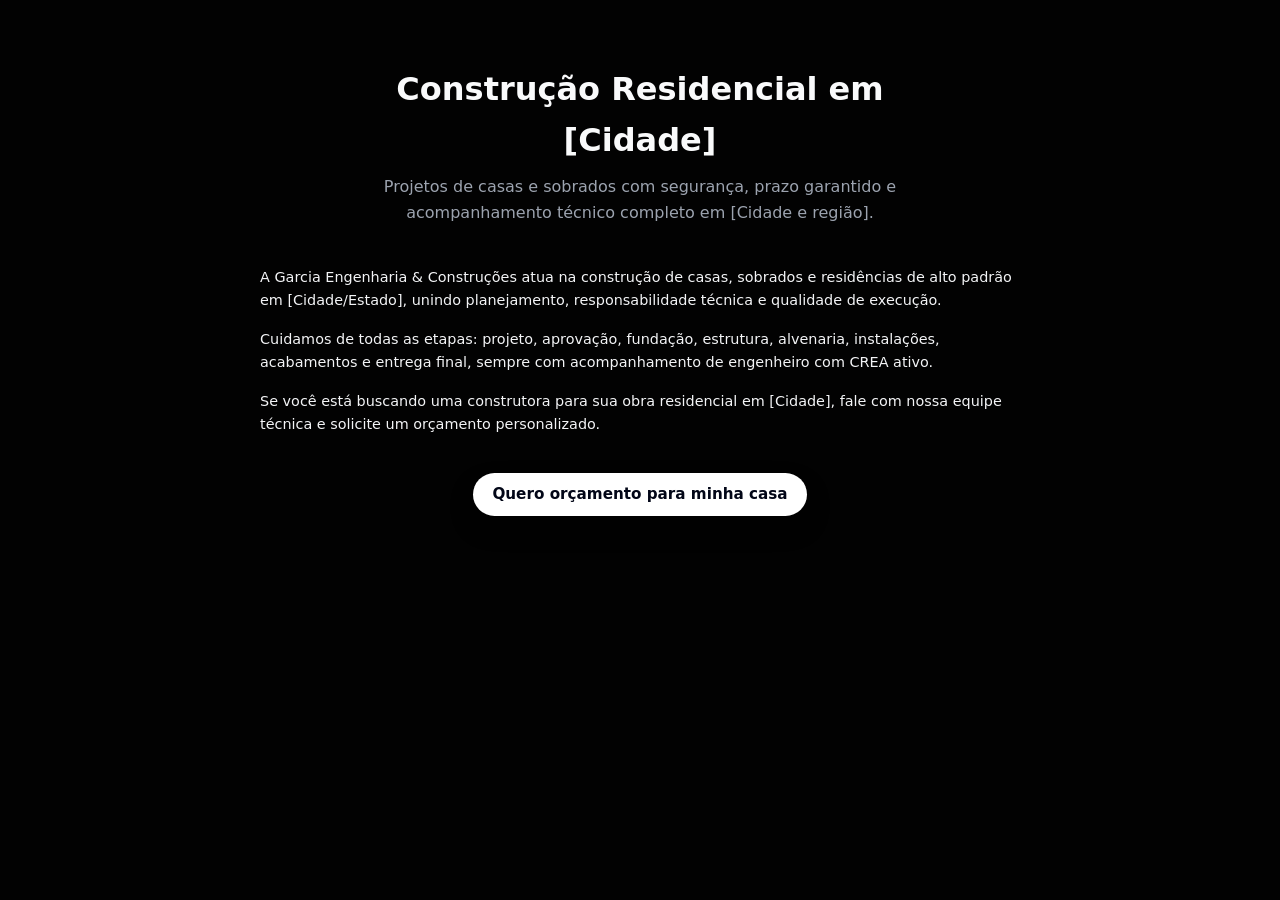
<file: construcao-residencial-em-cidade.html>
<!DOCTYPE html>
<html lang="pt-BR">
<head>
  <meta charset="UTF-8" />
  <meta name="viewport" content="width=device-width, initial-scale=1.0" />
  <title>Construção Residencial em [Cidade] | Garcia Engenharia &amp; Construções</title>
  <meta name="description" content="Garcia Engenharia &amp; Construções - construção residencial em [Cidade/Estado], projetos de casas e sobrados com segurança, planejamento e acompanhamento técnico completo." />
  <link rel="stylesheet" href="style.css" />
</head>
<body>
  <main class="section">
    <div class="container">
      <header class="section-header">
        <h1>Construção Residencial em [Cidade]</h1>
        <p>Projetos de casas e sobrados com segurança, prazo garantido e acompanhamento técnico completo em [Cidade e região].</p>
      </header>

      <div class="privacy-content">
        <p>
          A Garcia Engenharia &amp; Construções atua na construção de casas, sobrados e residências de alto padrão em [Cidade/Estado], unindo planejamento, responsabilidade técnica e qualidade de
          execução.
        </p>
        <p>
          Cuidamos de todas as etapas: projeto, aprovação, fundação, estrutura, alvenaria, instalações, acabamentos e entrega final, sempre com acompanhamento de engenheiro com CREA ativo.
        </p>
        <p>
          Se você está buscando uma construtora para sua obra residencial em [Cidade], fale com nossa equipe técnica e solicite um orçamento personalizado.
        </p>
      </div>

      <div class="section-cta-center">
        <a href="index.html#contato" class="btn btn-primary">Quero orçamento para minha casa</a>
      </div>
    </div>
  </main>
</body>
</html>
</file>
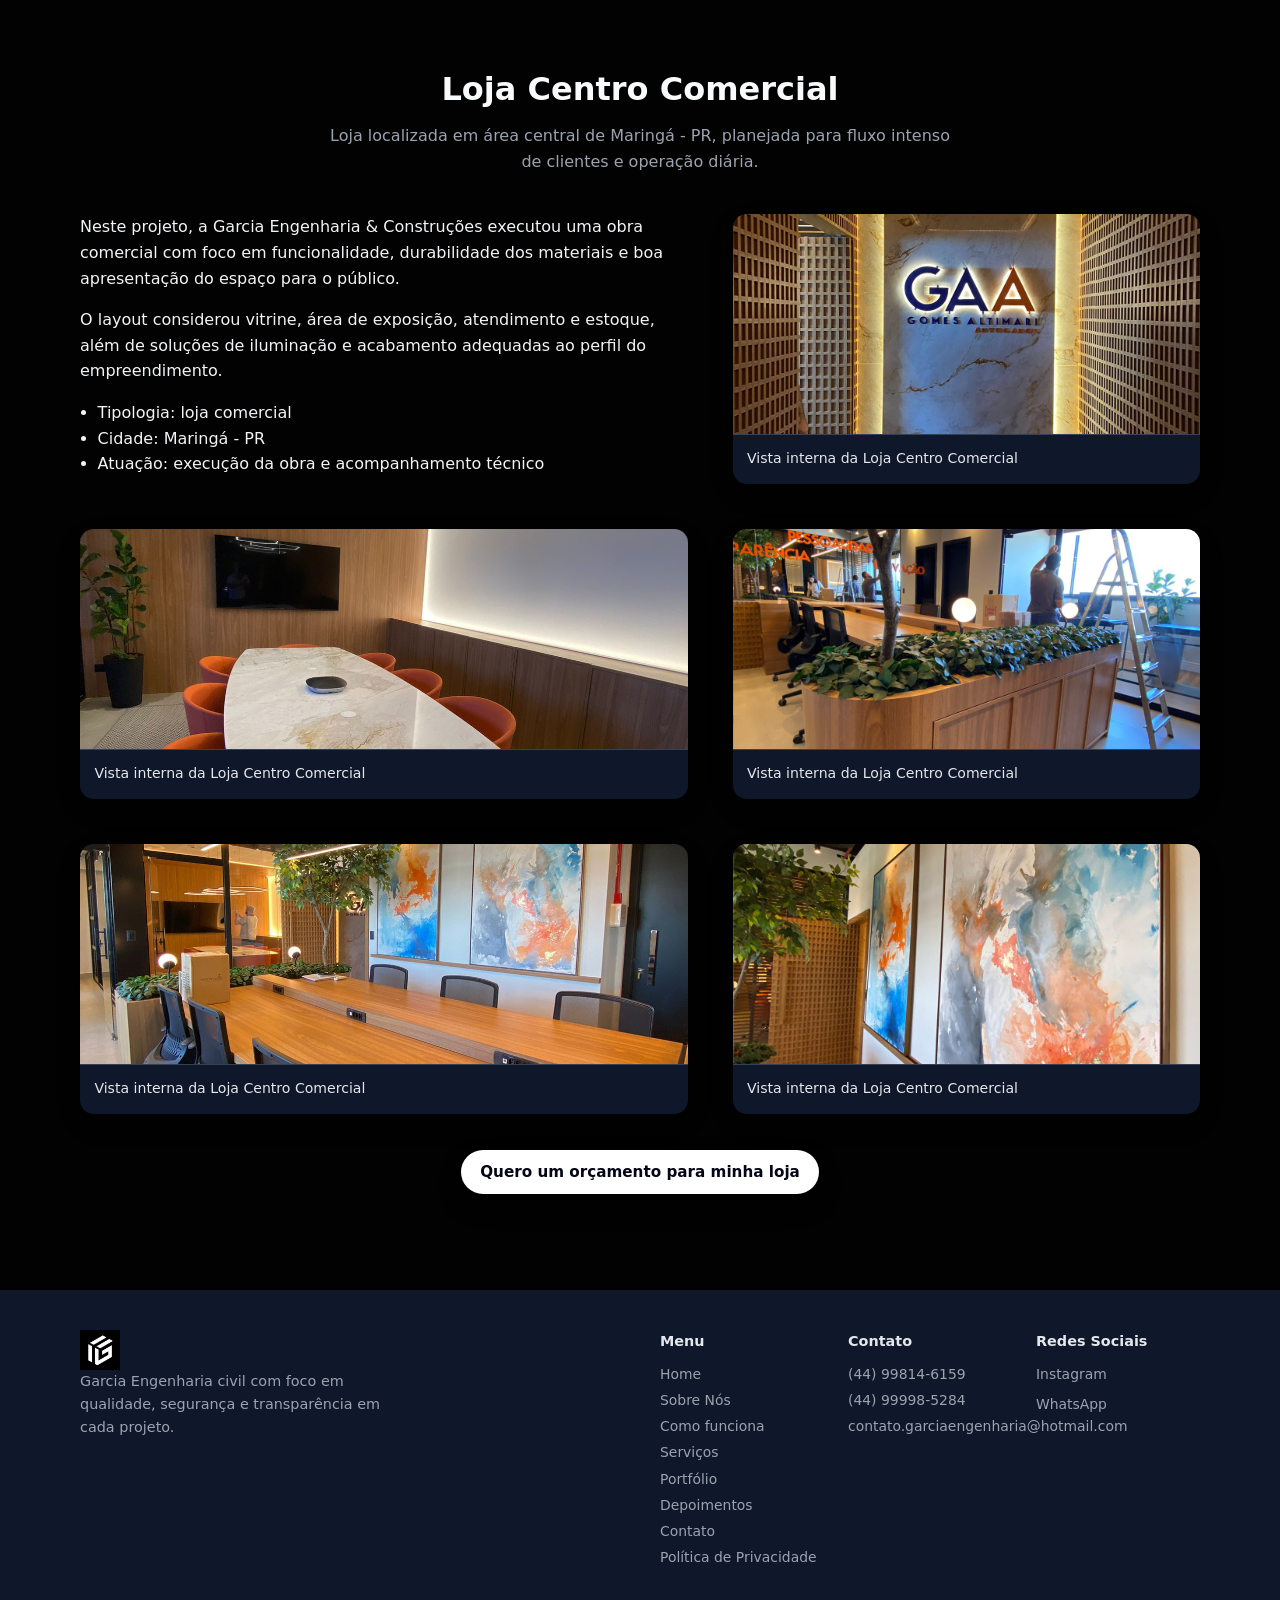
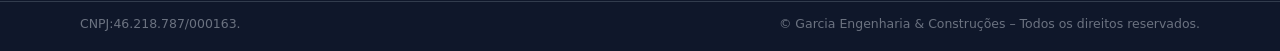
<file: projeto-escritorio-G.A.A.html>
<!DOCTYPE html>
<html lang="pt-BR">
<head>
  <meta charset="UTF-8" />
  <meta name="viewport" content="width=device-width, initial-scale=1.0" />
  <title>Loja Centro Comercial | Garcia Engenharia &amp; Construções</title>
  <meta name="description" content="Detalhes da obra Loja Centro Comercial, espaço executado pela Garcia Engenharia &amp; Construções em Maringá-PR." />
  <link rel="stylesheet" href="style.css" />
</head>
<body>
  <main class="section">
    <div class="container">
      <header class="section-header">
        <h1>Loja Centro Comercial</h1>
        <p>Loja localizada em área central de Maringá - PR, planejada para fluxo intenso de clientes e operação diária.</p>
      </header>

      <div class="section-grid">
        <div class="section-text">
          <p>
            Neste projeto, a Garcia Engenharia &amp; Construções executou uma obra comercial com foco em funcionalidade, durabilidade dos
            materiais e boa apresentação do espaço para o público.
          </p>
          <p>
            O layout considerou vitrine, área de exposição, atendimento e estoque, além de soluções de iluminação e acabamento adequadas ao
            perfil do empreendimento.
          </p>

          <ul>
            <li>Tipologia: loja comercial</li>
            <li>Cidade: Maringá - PR</li>
            <li>Atuação: execução da obra e acompanhamento técnico</li>
          </ul>
        </div>

        <div class="section-media">
          <div class="media-card">
            <div class="media-image" style="background-image: url('assents/ect-G.A.A/cm-12.jpg');"></div>
            <div class="media-label">Vista interna da Loja Centro Comercial</div>
          </div>
        </div>

        <div class="section-media">
          <div class="media-card">
            <div class="media-image" style="background-image: url('assents/ect-G.A.A/cm-09.jpg');"></div>
            <div class="media-label">Vista interna da Loja Centro Comercial</div>
          </div>
        </div>

        <div class="section-media">
          <div class="media-card">
            <div class="media-image" style="background-image: url('assents/ect-G.A.A/cm-03.jpg');"></div>
            <div class="media-label">Vista interna da Loja Centro Comercial</div>
          </div>
        </div>

        <div class="section-media">
          <div class="media-card">
            <div class="media-image" style="background-image: url('assents/ect-G.A.A/cm-07.jpg');"></div>
            <div class="media-label">Vista interna da Loja Centro Comercial</div>
          </div>
        </div>


        <div class="section-media">
          <div class="media-card">
            <div class="media-image" style="background-image: url('assents/ect-G.A.A/cm-06.jpg');"></div>
            <div class="media-label">Vista interna da Loja Centro Comercial</div>
          </div>
        </div>
      </div>

      <div class="section-cta-center">
        <a href="index.html#contato" class="btn btn-primary">Quero um orçamento para minha loja</a>
      </div>
    </div>
  </main>
  <footer class="footer">
    <div class="container footer-content">
      <div class="footer-brand">
        <div class="logo footer-logo">
          <img src="assents/imagens/foto da garcia.jpg" alt="Garcia Engenharia &amp; Construções" class="logo-img" />
        </div>
        <p>
          Garcia Engenharia civil com foco em qualidade, segurança e transparência em cada projeto.
        </p>
      </div>

      <div class="footer-columns">
        <div class="footer-column">
          <h4>Menu</h4>
          <ul>
            <li><a href="#home">Home</a></li>
            <li><a href="#sobre">Sobre Nós</a></li>
              <li><a href="#processo">Como funciona</a></li>
            <li><a href="#servicos">Serviços</a></li>
            <li><a href="#portfolio">Portfólio</a></li>
            <li><a href="#depoimentos">Depoimentos</a></li>
            <li><a href="#contato">Contato</a></li>
              <li><a href="#privacidade">Política de Privacidade</a></li>
          </ul>
        </div>

        <div class="footer-column">
          <h4>Contato</h4>
          <ul>
            <li>(44) 99814-6159</li>
            <li>(44) 99998-5284</li>
            <li>contato.garciaengenharia@hotmail.com</li>
          </ul>
        </div>

        <div class="footer-column">
          <h4>Redes Sociais</h4>
          <ul class="social-links">
            <li><a href="https://www.instagram.com/garcia.eng" target="_blank" rel="noopener">Instagram</a></li>
              <li><a href="https://wa.me/5544998146159" target="_blank" rel="noopener">WhatsApp</a></li>
          </ul>
        </div>
      </div>
    </div>

    <div class="footer-bottom">
      <div class="container footer-bottom-content">
        <span>CNPJ:46.218.787/000163.</span>
        <span>© Garcia Engenharia &amp; Construções – Todos os direitos reservados.</span>
      </div>
    </div>
  </footer>
</body>
</html>
</file>
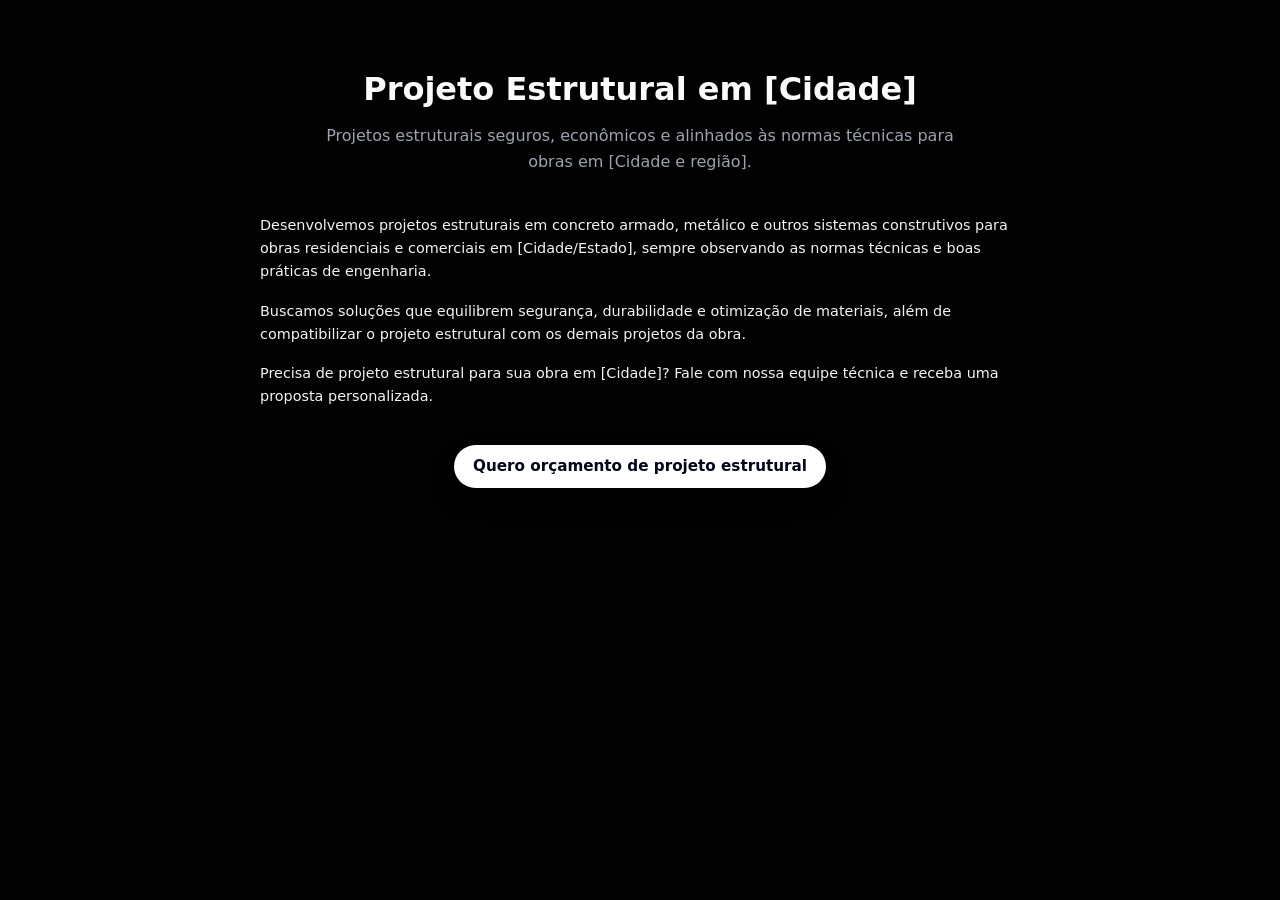
<file: projeto-estrutural-em-cidade.html>
<!DOCTYPE html>
<html lang="pt-BR">
<head>
  <meta charset="UTF-8" />
  <meta name="viewport" content="width=device-width, initial-scale=1.0" />
  <title>Projeto Estrutural em [Cidade] | Garcia Engenharia &amp; Construções</title>
  <meta name="description" content="Garcia Engenharia &amp; Construções - projetos estruturais em [Cidade/Estado], dimensionamento seguro e econômico para obras residenciais e comerciais." />
  <link rel="stylesheet" href="style.css" />
</head>
<body>
  <main class="section">
    <div class="container">
      <header class="section-header">
        <h1>Projeto Estrutural em [Cidade]</h1>
        <p>Projetos estruturais seguros, econômicos e alinhados às normas técnicas para obras em [Cidade e região].</p>
      </header>

      <div class="privacy-content">
        <p>
          Desenvolvemos projetos estruturais em concreto armado, metálico e outros sistemas construtivos para obras residenciais e comerciais em [Cidade/Estado], sempre observando as normas técnicas
          e boas práticas de engenharia.
        </p>
        <p>
          Buscamos soluções que equilibrem segurança, durabilidade e otimização de materiais, além de compatibilizar o projeto estrutural com os demais projetos da obra.
        </p>
        <p>
          Precisa de projeto estrutural para sua obra em [Cidade]? Fale com nossa equipe técnica e receba uma proposta personalizada.
        </p>
      </div>

      <div class="section-cta-center">
        <a href="index.html#contato" class="btn btn-primary">Quero orçamento de projeto estrutural</a>
      </div>
    </div>
  </main>
</body>
</html>
</file>
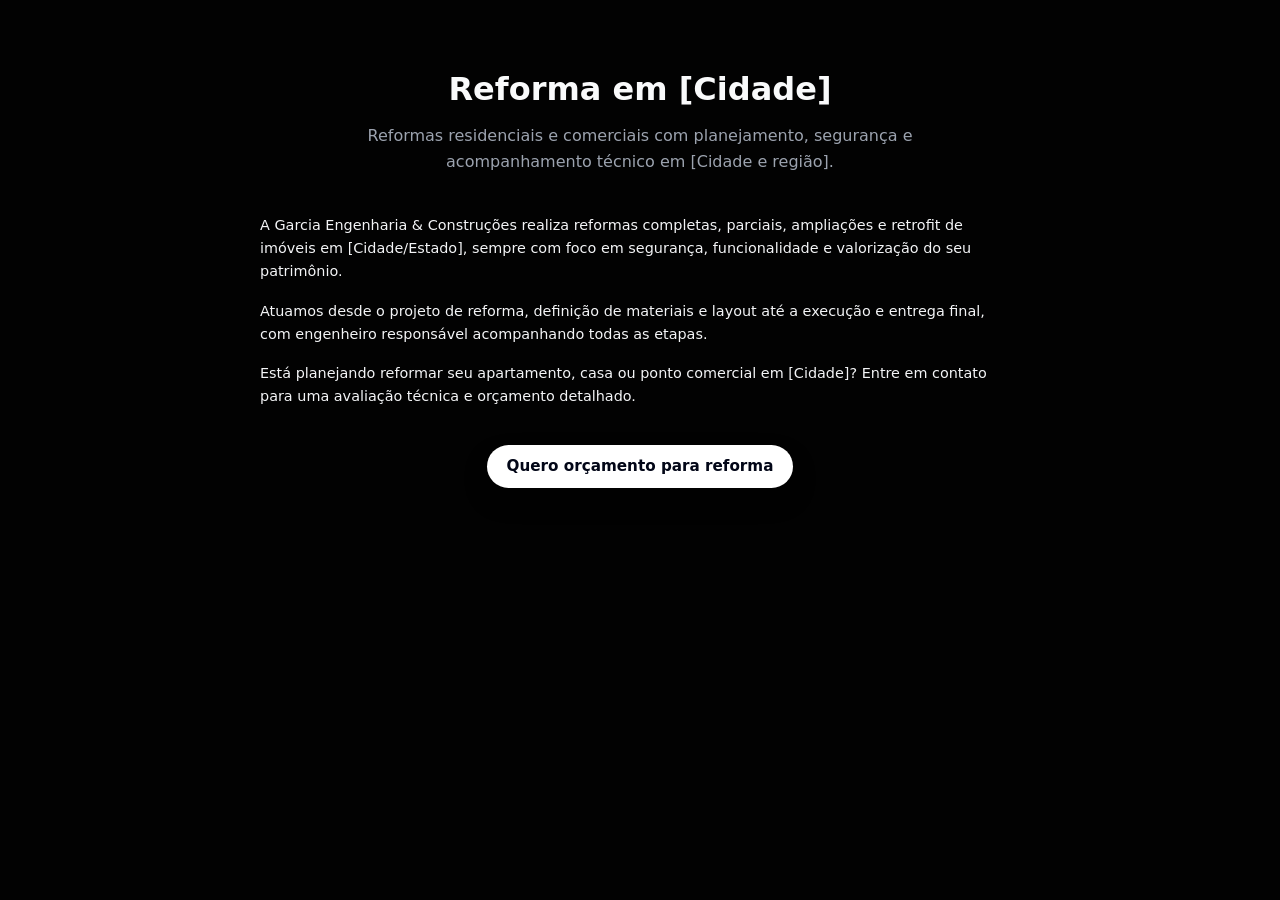
<file: reforma-em-cidade.html>
<!DOCTYPE html>
<html lang="pt-BR">
<head>
  <meta charset="UTF-8" />
  <meta name="viewport" content="width=device-width, initial-scale=1.0" />
  <title>Reforma em [Cidade] | Garcia Engenharia &amp; Construções</title>
  <meta name="description" content="Garcia Engenharia &amp; Construções - reformas residenciais e comerciais em [Cidade/Estado], modernização de ambientes, ampliações e retrofit com responsabilidade técnica." />
  <link rel="stylesheet" href="style.css" />
</head>
<body>
  <main class="section">
    <div class="container">
      <header class="section-header">
        <h1>Reforma em [Cidade]</h1>
        <p>Reformas residenciais e comerciais com planejamento, segurança e acompanhamento técnico em [Cidade e região].</p>
      </header>

      <div class="privacy-content">
        <p>
          A Garcia Engenharia &amp; Construções realiza reformas completas, parciais, ampliações e retrofit de imóveis em [Cidade/Estado], sempre com foco em segurança, funcionalidade e valorização
          do seu patrimônio.
        </p>
        <p>
          Atuamos desde o projeto de reforma, definição de materiais e layout até a execução e entrega final, com engenheiro responsável acompanhando todas as etapas.
        </p>
        <p>
          Está planejando reformar seu apartamento, casa ou ponto comercial em [Cidade]? Entre em contato para uma avaliação técnica e orçamento detalhado.
        </p>
      </div>

      <div class="section-cta-center">
        <a href="index.html#contato" class="btn btn-primary">Quero orçamento para reforma</a>
      </div>
    </div>
  </main>
</body>
</html>
</file>
<file: style.css>
:root {
  --color-primary: #ffffff;
  --color-primary-light: #e5e5e5;
  --color-accent: #ffffff;
  --color-bg: #020202;
  --color-bg-alt: #050505;
  --color-text: #f3f4f6;
  --color-text-muted: #9ca3af;
  --shadow-soft: 0 10px 30px rgba(0, 0, 0, 0.08);
  --radius-lg: 14px;
  --radius-md: 10px;
  --radius-sm: 6px;
}

*,
*::before,
*::after {
  box-sizing: border-box;
}

@media (max-width: 768px) {
  .container {
    flex-direction: column;
  }

  .card {
    width: 100%;
  }
}

body {
  margin: 0;
  font-family: "Open Sans", system-ui, -apple-system, BlinkMacSystemFont, "Segoe UI", sans-serif;
  color: var(--color-text);
  background: var(--color-bg);
  line-height: 1.6;
}

img {
  max-width: 100%;
  display: auto;
}

a {
  color: inherit;
  text-decoration: none;
}

.container {
  width: min(1120px, 100% - 2.5rem);
  margin-inline: auto;
}

h1,
h2,
h3,
h4 {
  font-family: "Montserrat", system-ui, -apple-system, BlinkMacSystemFont, "Segoe UI", sans-serif;
  margin: 0 0 0.5rem;
  color: #f9fafb;
}

p {
  margin: 0 0 1rem;
  color: var(--color-text);
}

ul {
  margin: 0;
  padding-left: 1.1rem;
}

/* Topbar */
.topbar {
  background: #000000;
  color: #ffffff;
  font-size: 0.85rem;
}

.topbar-content {
  display: flex;
  align-items: center;
  justify-content: space-between;
  gap: 1rem;
  padding-block: 0.45rem;
}

.topbar-whatsapp {
  padding: 0.25rem 0.75rem;
  border-radius: 999px;
  border: 1px solid rgba(255, 255, 255, 0.8);
  font-weight: 500;
  font-size: 0.8rem;
}

.topbar-whatsapp:hover {
  background: #111111;
  color: #f9fafb;
}

/* Header / Nav */
.header {
  position: sticky;
  top: 0;
  z-index: 40;
  background: rgba(15, 23, 42, 0.97);
  backdrop-filter: blur(14px);
  border-bottom: 1px solid rgba(15, 23, 42, 0.7);
}

.header-content {
  display: flex;
  align-items: center;
  justify-content: space-between;
  gap: 1rem;
  padding-block: 0.7rem;
}

.logo {
  display: flex;
  align-items: center;
  gap: 0.6rem;
}

.logo-img {
  height: 40px;
  width: auto;
  display: block;
}

.logo-mark {
  width: 38px;
  height: 38px;
  border-radius: 12px;
  background: linear-gradient(135deg, var(--color-primary), var(--color-primary-light));
  display: inline-flex;
  align-items: center;
  justify-content: center;
  color: #ffffff;
  font-weight: 700;
  font-size: 1.1rem;
  box-shadow: 0 10px 20px rgba(37, 99, 235, 0.35);
}

.logo-text span {
  display: block;
  font-weight: 700;
  letter-spacing: 0.03em;
  font-size: 1rem;
}

.logo-text small {
  display: block;
  font-size: 0.78rem;
  color: var(--color-text-muted);
}

.nav {
  display: flex;
  align-items: center;
  gap: 1.5rem;
  font-size: 0.95rem;
}

.nav a {
  position: relative;
  color: #e5e7eb;
  font-weight: 500;
}

.nav a::after {
  content: "";
  position: absolute;
  left: 0;
  bottom: -0.3rem;
  width: 0;
  height: 2px;
  border-radius: 999px;
  background: var(--color-primary);
  transition: width 0.2s ease;
}

.nav a:hover::after {
  width: 100%;
}

.btn {
  display: inline-flex;
  align-items: center;
  justify-content: center;
  gap: 0.4rem;
  padding: 0.6rem 1.2rem;
  border-radius: 999px;
  border: none;
  cursor: pointer;
  font-weight: 600;
  font-size: 0.95rem;
  transition: all 0.2s ease;
}

.btn-primary {
  background: #ffffff;
  color: #020617;
  box-shadow: 0 12px 22px rgba(0, 0, 0, 0.4);
}

.btn-primary:hover {
  transform: translateY(-1px);
  box-shadow: 0 16px 30px rgba(0, 0, 0, 0.55);
}

.btn-outline {
  border: 1px solid rgba(148, 163, 184, 0.7);
  color: #e5e7eb;
  background: transparent;
}

.btn-outline:hover {
  border-color: var(--color-primary);
  color: #0f172a;
  background: rgba(249, 250, 251, 0.1);
}

.btn-nav-cta {
  background: #0f172a;
  color: #ffffff;
  padding-inline: 1.4rem;
}

.btn-nav-cta:hover {
  background: #020617;
}

.btn-full {
  width: 100%;
}

.nav-toggle {
  display: none;
  flex-direction: column;
  gap: 0.25rem;
  background: none;
  border: none;
  padding: 0.2rem;
  cursor: pointer;
}

.nav-toggle span {
  width: 24px;
  height: 2px;
  border-radius: 999px;
  background: #0f172a;
}

/* Hero */
.hero {
  position: relative;
  min-height: 80vh;
  display: flex;
  align-items: center;
  padding: 4rem 0 4.5rem;
  background-image: url("assets/hero-obra-principal.jpg");
  background-size: cover;
  background-position: center;
  color: #ffffff;
}

.hero-bg-overlay {
  position: absolute;
  inset: 0;
  background: linear-gradient(120deg, rgba(15, 23, 42, 0.9), rgba(15, 23, 42, 0.45));
}

.hero-content {
  position: relative;
  z-index: 1;
  display: grid;
  grid-template-columns: minmax(0, 1.2fr) minmax(0, 1fr);
  gap: 3rem;
  align-items: center;
}

.hero-text h1 {
  font-size: clamp(2.1rem, 3vw + 1rem, 3rem);
  color: #ffffff;
}

.hero-subtitle {
  font-size: 1.05rem;
  max-width: 32rem;
  color: rgba(248, 250, 252, 0.9);
}

.hero-actions {
  display: flex;
  flex-wrap: wrap;
  gap: 0.9rem;
  margin-top: 1.4rem;
  margin-bottom: 1.8rem;
}

.hero-highlights {
  display: flex;
  flex-wrap: wrap;
  gap: 1.5rem;
}

.hero-highlights div {
  min-width: 140px;
}

.hero-highlights strong {
  display: block;
  font-size: 1.5rem;
}

.hero-highlights span {
  font-size: 0.9rem;
  color: rgba(226, 232, 240, 0.9);
}

.hero-gallery {
  display: grid;
  grid-template-columns: repeat(2, minmax(0, 1fr));
  gap: 0.8rem;
}

.hero-img {
  position: relative;
  border-radius: var(--radius-lg);
  overflow: hidden;
  background-size: cover;
  background-position: center;
  min-height: 160px;
  box-shadow: var(--shadow-soft);
}

.hero-img span {
  position: absolute;
  left: 0.8rem;
  bottom: 0.8rem;
  padding: 0.2rem 0.6rem;
  border-radius: 999px;
  background: rgba(15, 23, 42, 0.75);
  color: #e5e7eb;
  font-size: 0.75rem;
}

.hero-img-1 {
  grid-column: 1 / -1;
  background-image: url("assents/imagens/Foto\ engenheiro.jpg.jpeg");
}





/* Sections */
.section {
  padding: 4rem 0;
}

.section-alt {
  background: var(--color-bg-alt);
}

.section-header {
  text-align: center;
  max-width: 640px;
  margin: 0 auto 2.5rem;
}

.section-header p {
  color: var(--color-text-muted);
}

.section-grid {
  display: grid;
  grid-template-columns: minmax(0, 1.3fr) minmax(0, 1fr);
  gap: 2.8rem;
  align-items: flex-start;
}

.about-columns {
  display: grid;
  grid-template-columns: repeat(2, minmax(0, 1fr));
  gap: 1.5rem;
  margin-top: 1.5rem;
}

.about-values {
  margin-top: 1.2rem;
}

.about-values ul {
  color: var(--color-text-muted);
}

.section-media {
  display: grid;
  gap: 1rem;
}

.media-card {
  border-radius: var(--radius-lg);
  overflow: hidden;
  background: #0f172a;
  color: #e5e7eb;
  box-shadow: var(--shadow-soft);
}

.media-card.secondary {
  max-width: 78%;
  margin-left: auto;
}

.media-image {
  height: 220px;
  background-size: cover;
  background-position: center;
}

.about-image-main {
  background-image: url("assents/imagens/equipe\ acompanhando.png");
}

.about-image-secondary {
  background-image: url("assents/imagens/gestao\ de\ projetos.png");
}

.media-label {
  padding: 0.75rem 0.9rem 0.9rem;
  font-size: 0.88rem;
  border-top: 1px solid rgba(148, 163, 184, 0.3);
}

/* Serviços */
.services-grid {
  display: grid;
  grid-template-columns: repeat(3, minmax(0, 1fr));
  gap: 1.5rem;
}

.service-card {
  background: #020617;
  border-radius: var(--radius-md);
  padding: 1.6rem 1.5rem 1.5rem;
  box-shadow: 0 18px 35px rgba(15, 23, 42, 0.04);
  border: 1px solid rgba(148, 163, 184, 0.35);
}

.service-card h3 {
  font-size: 1.05rem;
}

.service-card p {
  font-size: 0.92rem;
  color: var(--color-text-muted);
}

.service-card ul {
  font-size: 0.9rem;
  color: var(--color-text);
}

.section-cta-center {
  margin-top: 2.3rem;
  text-align: center;
}

/* Por que escolher a Garcia */
.why-grid {
  display: grid;
  grid-template-columns: repeat(3, minmax(0, 1fr));
  gap: 1.5rem;
}

.why-item {
  background: #020617;
  border-radius: var(--radius-md);
  padding: 1.4rem 1.3rem 1.2rem;
  box-shadow: 0 18px 30px rgba(0, 0, 0, 0.35);
  border: 1px solid rgba(55, 65, 81, 0.7);
  font-size: 0.9rem;
}

.why-item h3 {
  font-size: 1rem;
}

.why-item p {
  color: var(--color-text-muted);
}

/* Prova social imediata */
.proof-section {
  border-top: 1px solid rgba(15, 23, 42, 0.9);
  border-bottom: 1px solid rgba(15, 23, 42, 0.9);
}

.proof-grid {
  display: grid;
  grid-template-columns: repeat(4, minmax(0, 1fr));
  gap: 1.5rem;
}

.proof-card {
  background: #020617;
  border-radius: var(--radius-md);
  padding: 1.4rem 1.3rem 1.2rem;
  box-shadow: 0 18px 30px rgba(0, 0, 0, 0.35);
  border: 1px solid rgba(55, 65, 81, 0.8);
  font-size: 0.9rem;
}

.proof-card h3 {
  font-size: 1rem;
  margin-bottom: 0.4rem;
}

.proof-card p {
  color: var(--color-text-muted);
}

/* Portfólio */
.portfolio-filters {
  display: flex;
  flex-wrap: wrap;
  gap: 0.6rem;
  justify-content: center;
  margin-bottom: 1.8rem;
}

.filter-btn {
  padding: 0.4rem 0.95rem;
  border-radius: 999px;
  border: 1px solid rgba(148, 163, 184, 0.7);
  background: #020617;
  font-size: 0.85rem;
  cursor: pointer;
  color: var(--color-text-muted);
}

.filter-btn.active {
  background: #f9fafb;
  color: #020617;
  border-color: #f9fafb;
}
.portfolio-grid {
  display: grid;
  grid-template-columns: repeat(3, minmax(0, 1fr));
  gap: 1.8rem;
}

.portfolio-item {
  background: #020617;
  border-radius: var(--radius-md);
  overflow: hidden;
  box-shadow: 0 18px 30px rgba(15, 23, 42, 0.28);
  border: 1px solid rgba(148, 163, 184, 0.35);
  transition: transform 0.25s ease, box-shadow 0.25s ease, border-color 0.25s ease;
}

.portfolio-link {
  display: flex;
  flex-direction: column;
  height: 100%;
  color: inherit;
  text-decoration: none;
}

.portfolio-image {
  position: relative;
  aspect-ratio: 4 / 3;
  overflow: hidden;
}

.portfolio-image img {
  width: 100%;
  height: 100%;
  object-fit: cover;
  display: block;
  transform: scale(1.02);
  transition: transform 0.4s ease, filter 0.4s ease;
}

.portfolio-overlay {
  position: absolute;
  inset: 0;
  background: linear-gradient(145deg, rgba(15, 23, 42, 0.2), rgba(15, 23, 42, 0.65));
  opacity: 0;
  display: flex;
  align-items: flex-end;
  padding: 0.9rem 1rem;
  transition: opacity 0.4s ease;
}

.portfolio-category {
  display: inline-flex;
  align-items: center;
  padding: 0.18rem 0.7rem;
  border-radius: 999px;
  background: rgba(15, 23, 42, 0.95);
  color: #e5e7eb;
  font-size: 0.75rem;
  font-weight: 600;
  letter-spacing: 0.04em;
  text-transform: uppercase;
}

.portfolio-item:hover {
  transform: translateY(-4px);
  box-shadow: 0 22px 40px rgba(15, 23, 42, 0.6);
  border-color: rgba(249, 250, 251, 0.4);
}

.portfolio-item:hover .portfolio-image img {
  transform: scale(1.06);
  filter: brightness(1.02);
}

.portfolio-item:hover .portfolio-overlay {
  opacity: 1;
}

.portfolio-info {
  padding: 1.1rem 1.2rem 1.2rem;
  font-size: 0.9rem;
  min-height: 130px;
  display: flex;
  flex-direction: column;
  justify-content: space-between;
}

.portfolio-tag {
  display: inline-block;
  margin-top: 0.5rem;
  padding: 0.15rem 0.6rem;
  border-radius: 999px;
  background: rgba(249, 250, 251, 0.06);
  color: #e5e7eb;
  font-size: 0.75rem;
  font-weight: 600;
}

.portfolio-item.hidden {
  display: none;
}

/* Depoimentos */
.testimonials-slider {
  position: relative;
  max-width: 720px;
  margin: 0 auto;
}

.testimonial {
  max-width: 700px;
  width: 90%;
  margin: 0 auto;
  display: none;
  text-align: center;
  background: #020617;
  padding: 25px;
  border-radius: var(--radius-md);
  box-shadow: 0 18px 40px rgba(15, 23, 42, 0.08);
  border: 1px solid rgba(148, 163, 184, 0.35);
}

.testimonial-photo {
  width: 56px;
  height: 56px;
  border-radius: 999px;
  object-fit: cover;
  margin: 0 auto 0.9rem;
  border: 1px solid rgba(156, 163, 175, 0.9);
}



.testimonial.active {
   width: 100%;
  max-width: 500px;
  border-radius: 12px;
  height: auto;
  object-fit: cover;
  display: block;
  margin: 0 auto;
}

.testimonial-text {
  font-style: italic;
  color: var(--color-text-muted);
}

.testimonial-author {
  margin-top: 1.2rem;
  font-weight: 600;
}

.testimonial-role {
  margin-top: 0.1rem;
  font-size: 0.9rem;
  color: var(--color-text-muted);
}

.testimonials-dots {
  display: flex;
  justify-content: center;
  gap: 0.5rem;
  margin-top: 1.5rem;
}

.dot {
  width: 9px;
  height: 9px;
  border-radius: 999px;
  border: none;
  background: rgba(148, 163, 184, 0.8);
  cursor: pointer;
}

.dot.active {
  width: 20px;
  background: #ffffff;
}

/* Contato */
.contact-grid {
  display: grid;
  grid-template-columns: minmax(0, 1.1fr) minmax(0, 1.1fr);
  gap: 2.5rem;
  align-items: flex-start;
}

.contact-block {
  margin-bottom: 1.4rem;
}

.contact-block ul {
  list-style: none;
  padding-left: 0;
  color: var(--color-text-muted);
  font-size: 0.95rem;
}

.contact-block li + li {
  margin-top: 0.2rem;
}

.contact-form-wrapper {
  background: #020617;
  border-radius: var(--radius-lg);
  padding: 1.9rem 1.8rem 1.7rem;
  box-shadow: 0 20px 40px rgba(15, 23, 42, 0.08);
  border: 1px solid rgba(148, 163, 184, 0.4);
}

.contact-form h3 {
  margin-bottom: 1.1rem;
}

.form-group {
  margin-bottom: 0.9rem;
}

.form-group label {
  display: block;
  font-size: 0.85rem;
  margin-bottom: 0.3rem;
  font-weight: 600;
  color: #e5e7eb;
}

.form-group input,
.form-group select,
.form-group textarea {
  width: 100%;
  border-radius: 8px;
  border: 1px solid rgba(148, 163, 184, 0.8);
  padding: 0.65rem 0.75rem;
  font-size: 0.9rem;
  font-family: inherit;
  outline: none;
  transition: border-color 0.15s ease, box-shadow 0.15s ease;
}

.form-group textarea {
  resize: vertical;
}

.form-group input:focus,
.form-group select:focus,
.form-group textarea:focus {
  border-color: var(--color-primary);
  box-shadow: 0 0 0 1px rgba(37, 99, 235, 0.2);
}

.form-note {
  display: block;
  margin-top: 0.6rem;
  font-size: 0.75rem;
  color: var(--color-text-muted);
}

/* Footer */
.footer {
  margin-top: 2rem;
  background: #0f172a;
  color: #e5e7eb;
  padding-top: 2.5rem;
}

.footer-content {
  display: grid;
  grid-template-columns: minmax(0, 1.3fr) minmax(0, 1.3fr);
  gap: 2.5rem;
  align-items: flex-start;
  padding-bottom: 2rem;
}

.footer-brand p {
  color: #9ca3af;
  max-width: 320px;
  font-size: 0.9rem;
}

.footer-logo .logo-mark {
  box-shadow: none;
}

.footer-columns {
  display: grid;
  grid-template-columns: repeat(3, minmax(0, 1fr));
  gap: 1.5rem;
  font-size: 0.87rem;
}

.footer-column h4 {
  color: #e5e7eb;
  font-size: 0.9rem;
  margin-bottom: 0.6rem;
}

.footer-column ul {
  list-style: none;
  padding-left: 0;
  color: #9ca3af;
}

.footer-column li + li {
  margin-top: 0.25rem;
}

.footer-column a:hover {
  color: #ffffff;
}

.social-links {
  display: flex;
  flex-direction: column;
  gap: 0.25rem;
}

.footer-bottom {
  border-top: 1px solid rgba(55, 65, 81, 0.9);
  padding: 0.75rem 0 1.1rem;
  font-size: 0.78rem;
}

.footer-bottom-content {
  display: flex;
  flex-wrap: wrap;
  gap: 0.75rem;
  justify-content: space-between;
  color: #6b7280;
}

.contact-map {
  margin-top: 0.5rem;
  border-radius: var(--radius-md);
  overflow: hidden;
  box-shadow: 0 18px 30px rgba(0, 0, 0, 0.5);
  border: 1px solid rgba(17, 24, 39, 0.9);
}

/* Hero kicker */
.hero-kicker {
  display: inline-block;
  margin-bottom: 0.4rem;
  font-size: 0.8rem;
  letter-spacing: 0.12em;
  text-transform: uppercase;
  color: rgba(249, 250, 251, 0.7);
}

/* Processo */
.process-grid {
  display: grid;
  grid-template-columns: repeat(3, minmax(0, 1fr));
  gap: 1.5rem;
}

.process-step {
  background: #020617;
  border-radius: var(--radius-md);
  padding: 1.4rem 1.3rem 1.3rem;
  box-shadow: 0 18px 30px rgba(0, 0, 0, 0.35);
  border: 1px solid rgba(55, 65, 81, 0.7);
  font-size: 0.9rem;
}

.process-number {
  display: inline-flex;
  align-items: center;
  justify-content: center;
  width: 32px;
  height: 32px;
  border-radius: 999px;
  border: 1px solid rgba(156, 163, 175, 0.9);
  font-size: 0.82rem;
  margin-bottom: 0.6rem;
}

.process-step h3 {
  font-size: 1rem;
}

.process-step p {
  color: var(--color-text-muted);
}

/* Sobre - prova social */
.about-proof {
  margin-top: 1.4rem;
  padding: 1rem 1rem 0.9rem;
  border-radius: var(--radius-md);
  border: 1px dashed rgba(156, 163, 175, 0.7);
  background: rgba(15, 23, 42, 0.4);
  font-size: 0.9rem;
}

.about-proof p {
  margin-bottom: 0.4rem;
}

.section-cta-inline {
  margin-top: 1.2rem;
  display: flex;
  flex-wrap: wrap;
  gap: 0.8rem;
  align-items: center;
}

.section-cta-inline p {
  margin: 0;
  font-size: 0.9rem;
  color: var(--color-text-muted);
}

/* LGPD consent */
.form-consent label {
  display: flex;
  align-items: flex-start;
  gap: 0.4rem;
  font-size: 0.8rem;
  color: var(--color-text-muted);
}

.form-consent input[type="checkbox"] {
  margin-top: 0.1rem;
}

.form-consent a {
  text-decoration: underline;
}

/* Política de privacidade */
.privacy-content {
  max-width: 760px;
  margin: 0 auto;
  font-size: 0.9rem;
  color: var(--color-text-muted);
}

.privacy-content p + p {
  margin-top: 0.7rem;
}

/* Chamada final */
.cta-final {
  border-top: 1px solid rgba(17, 24, 39, 0.9);
}

.cta-final-inner {
  max-width: 640px;
  margin: 0 auto;
  text-align: center;
}

.cta-final-inner p {
  color: var(--color-text-muted);
  margin-bottom: 1.5rem;
}

/* WhatsApp float */
.whatsapp-float {
  position: fixed;
  right: 1.5rem;
  bottom: 1.5rem;
  z-index: 50;
  background: #22c55e;
  color: #ffffff;
  border-radius: 999px;
  padding: 0.7rem 1.1rem;
  box-shadow: 0 15px 30px rgba(22, 163, 74, 0.4);
  font-size: 0.9rem;
  font-weight: 600;
}

.whatsapp-float:hover {
  background: #16a34a;
}

/* Responsividade */
@media (max-width: 920px) {
  .header-content {
    padding-block: 0.6rem;
  }

  .nav {
    position: absolute;
    inset-inline: 0;
    top: 100%;
    background: rgba(15, 23, 42, 0.98);
    flex-direction: column;
    align-items: flex-start;
    padding: 0.75rem 1.25rem 1.1rem;
    border-bottom: 1px solid rgba(15, 23, 42, 0.7);
    transform-origin: top;
    transform: scaleY(0.3);
    opacity: 0;
    pointer-events: none;
    gap: 0.6rem;
  }

  .nav.open {
    transform: scaleY(1);
    opacity: 1;
    pointer-events: auto;
  }

  .nav a::after {
    display: none;
  }

  .btn-nav-cta {
    margin-top: 0.4rem;
  }

  .nav-toggle {
    display: inline-flex;
  }

  .hero {
    padding-top: 3.2rem;
    padding-bottom: 3.2rem;
  }

  .hero-content {
    grid-template-columns: minmax(0, 1fr);
  }

  .hero-gallery {
    display: none;
  }

  .section-grid {
    grid-template-columns: minmax(0, 1fr);
  }

  .media-card.secondary {
    max-width: 100%;
    margin-left: 0;
  }

  .services-grid,
  .portfolio-grid,
  .process-grid,
  .proof-grid,
  .why-grid {
    grid-template-columns: repeat(2, minmax(0, 1fr));
  }

  .contact-grid {
    grid-template-columns: minmax(0, 1fr);
  }

  .footer-content {
    grid-template-columns: minmax(0, 1fr);
  }
}

@media (max-width: 640px) {
  .topbar-content {
    flex-direction: column;
    align-items: flex-start;
  }

  .hero {
    min-height: 70vh;
  }

  .section {
    padding: 3rem 0;
  }

  .services-grid,
  .portfolio-grid,
  .process-grid,
  .proof-grid,
  .why-grid {
    grid-template-columns: minmax(0, 1fr);
  }

  .contact-form-wrapper {
    padding: 1.4rem 1.3rem 1.3rem;
  }

  .footer-columns {
    grid-template-columns: minmax(0, 1fr);
  }

  .whatsapp-float {
    right: 1rem;
    bottom: 1rem;
  }
}
</file>
